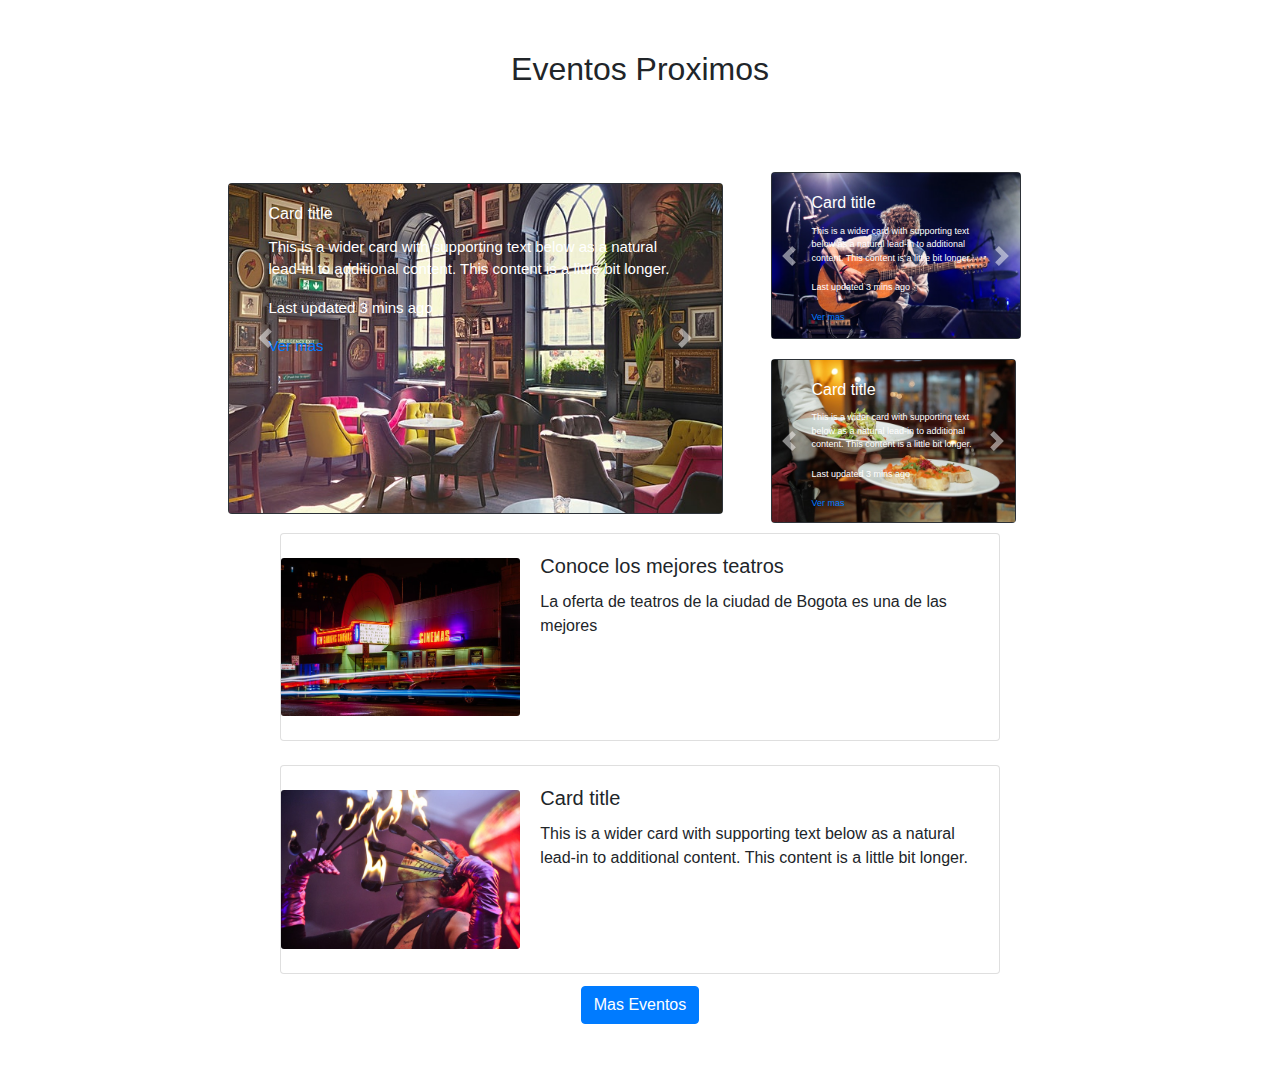
<file: index.html>
<!DOCTYPE html>
<html lang="en">

<head>
    <meta charset="UTF-8">
    <meta name="viewport" content="width=device-width, initial-scale=1.0">

    <link rel="stylesheet" href="https://stackpath.bootstrapcdn.com/bootstrap/4.5.2/css/bootstrap.min.css"
        integrity="sha384-JcKb8q3iqJ61gNV9KGb8thSsNjpSL0n8PARn9HuZOnIxN0hoP+VmmDGMN5t9UJ0Z" crossorigin="anonymous">
    <link rel="stylesheet" href="style/style.css">
    <title>Document</title>
</head>

<body>


    <div class="EventosP justify-content-center">
        <h2>Eventos Proximos</h2>
    </div>
    <br>

    <div class="container">
        <div class="contenedor-general d-flex justify-content-center">
            <!-- Carrusel 1n -->
            <div class="carrusel1n d-flex mb-5">

                <div id="carouselExampleControls" class="carousel slide" data-ride="carousel">
                    <div class="carousel-inner">
                        <div class="carousel-item active">
                            <!-- Card 1 -->
                            <div class="card card1 bg-dark text-white">
                                <img src="assets/src/Evento1.jpg" class="d-block w-100" alt="Evento1">
                                <div class="card-img-overlay">
                                    <h6 class="card-title">Card title</h6>
                                    <p class="card-text">This is a wider card with supporting text
                                        below as a natural lead-in to
                                        additional content. This content is a little bit longer.</p>
                                    <p class="card-text">Last updated 3 mins ago</p>
                                    <a href="#">Ver mas</a> <!-- Ajustar con pagina emergente -->
                                </div>
                            </div>
                        </div>
                        <!-- Card 1 -->

                        <!-- Card 2 -->
                        <div class="carousel-item">
                            <div class="card card2 bg-dark text-white">
                                <img src="assets/src/Evento1.jpg" class="d-block w-100" alt="Evento2">
                                <div class="card-img-overlay">
                                    <h5 class="card-title">Card title</h5>
                                    <p class="card-text">This is a wider card with supporting text
                                        below as a natural lead-in to
                                        additional content. This content is a little bit longer.</p>
                                    <p class="card-text">Last updated 3 mins ago</p>
                                    <a href="#">Ver mas</a> <!-- Ajustar con pagina emergente -->
                                </div>
                            </div>
                        </div>

                        <!-- Card 2 -->

                        <!-- Card 3 -->
                        <div class="carousel-item">
                            <div class="card card3 bg-dark text-white">
                                <img src="assets/src/Evento3.jpg" class="d-block w-100" alt="Evento3">
                                <div class="card-img-overlay">
                                    <h5 class="card-title">Card title</h5>
                                    <p class="card-text">This is a wider card with supporting text
                                        below as a natural lead-in to
                                        additional content. This content is a little bit longer.</p>
                                    <p class="card-text">Last updated 3 mins ago</p>
                                    <a href="#">Ver mas</a> <!-- Ajustar con pagina emergente -->
                                </div>
                            </div>
                        </div>
                        <!-- Card 3 -->

                    </div>

                    <a class="carousel-control-prev" href="#carouselExampleControls" role="button" data-slide="prev">
                        <span class="carousel-control-prev-icon" aria-hidden="true"></span>
                        <span class="sr-only">Previous</span>
                    </a>
                    <a class="carousel-control-next" href="#carouselExampleControls" role="button" data-slide="next">
                        <span class="carousel-control-next-icon" aria-hidden="true"></span>
                        <span class="sr-only">Next</span>
                    </a>
                </div>

            </div>
            <!-- Carrusel 1n -->

            
                <!-- Carrusel 2n -->
            <div class="contenedor-secundario d-flex flex-column">

                <div class="carrusel2n ml-5">

                    <div id="carouselExampleControls1" class="carousel slide" data-ride="carousel">
                        <div class="carousel-inner">
                            <div class="carousel-item active">
                                <!-- Card 1 -->
                                <div class="card card1 bg-dark text-white">
                                    <img src="assets/src/Evento1_1.jpg" class="d-block w-100" alt="Evento1_1">
                                    <div class="card-img-overlay">
                                        <h6 class="card-title">Card title</h6>
                                        <p class="card-text">This is a wider card with supporting text
                                            below as a natural lead-in to
                                            additional content. This content is a little bit longer.</p>
                                        <p class="card-text">Last updated 3 mins ago</p>
                                        <a href="#">Ver mas</a> <!-- Ajustar con pagina emergente -->
                                    </div>
                                </div>
                            </div>
                            <!-- Card 1 -->

                            <!-- Card 2 -->
                            <div class="carousel-item">
                                <div class="card card2 bg-dark text-white">
                                    <img src="assets/src/Evento2_2.jpg" class="d-block w-100" alt="Evento2_2">
                                    <div class="card-img-overlay">
                                        <h5 class="card-title">Card title</h5>
                                        <p class="card-text">This is a wider card with supporting text
                                            below as a natural.</p>
                                        <p class="card-text">Last updated 3 mins ago</p>
                                        <a href="#">Ver mas</a> <!-- Ajustar con pagina emergente -->
                                    </div>
                                </div>
                            </div>

                            <!-- Card 2 -->

                            <!-- Card 3 -->
                            <div class="carousel-item">
                                <div class="card card3 bg-dark text-white">
                                    <img src="assets/src/Evento3_3.jpg" class="d-block w-100" alt="Evento3_3">
                                    <div class="card-img-overlay">
                                        <h5 class="card-title">Card title</h5>
                                        <p class="card-text">This is a wider card with supporting text
                                            below as a natural.</p>
                                        <p class="card-text">Last updated 3 mins ago</p>
                                        <a href="#">Ver mas</a> <!-- Ajustar con pagina emergente -->
                                    </div>
                                </div>
                            </div>
                            <!-- Card 3 -->

                        </div>

                        <a class="carousel-control-prev" href="carouselExampleControls1" role="button"
                            data-slide="prev">
                            <span class="carousel-control-prev-icon" aria-hidden="true"></span>
                            <span class="sr-only">Previous</span>
                        </a>
                        <a class="carousel-control-next" href="#carouselExampleControls1" role="button"
                            data-slide="next">
                            <span class="carousel-control-next-icon" aria-hidden="true"></span>
                            <span class="sr-only">Next</span>
                        </a>
                    </div>

                </div>
                <!-- Carrusel 2n -->



                <!-- Carrusel 3n -->
                <div class="carrusel3n d-flex flex-column justify-content-center  ml-5 ">

                    <div id="carouselExampleControls2" class="carousel slide" data-ride="carousel">
                        <div class="carousel-inner">
                            <div class="carousel-item active">
                                <!-- Card 1 -->
                                <div class="card card1 bg-dark text-white">
                                    <img src="assets/src/Evento1_11.jpg" class="d-block w-100" alt="Evento1_11">
                                    <div class="card-img-overlay">
                                        <h6 class="card-title">Card title</h6>
                                        <p class="card-text">This is a wider card with supporting text
                                            below as a natural lead-in to
                                            additional content. This content is a little bit longer.</p>
                                        <p class="card-text">Last updated 3 mins ago</p>
                                        <a href="">Ver mas</a> <!-- Ajustar con pagina emergente -->
                                    </div>
                                </div>
                            </div>
                            <!-- Card 1 -->

                            <!-- Card 2 -->
                            <div class="carousel-item">
                                <div class="card card2 bg-dark text-white">
                                    <img src="assets/src/Evento2_22.jpg" class="d-block w-100" alt="Evento2_22">
                                    <div class="card-img-overlay">
                                        <h5 class="card-title">Card title</h5>
                                        <p class="card-text">This is a wider card with supporting text
                                            below as a natural lead-in to
                                            additional content. This content is a little bit longer.</p>
                                        <p class="card-text">Last updated 3 mins ago</p>
                                        <a href="">Ver mas</a> <!-- Ajustar con pagina emergente -->
                                    </div>
                                </div>
                            </div>

                            <!-- Card 2 -->

                            <!-- Card 3 -->
                            <div class="carousel-item">
                                <div class="card card3 bg-dark text-white">
                                    <img src="assets/src/Evento3_33.jpg" class="d-block w-100" alt="Evento3_33">
                                    <div class="card-img-overlay">
                                        <h5 class="card-title">Card title</h5>
                                        <p class="card-text">This is a wider card with supporting text
                                            below as a natural lead-in to
                                            additional content. This content is a little bit longer.</p>
                                        <p class="card-text">Last updated 3 mins ago</p>
                                        <a href="">Ver mas</a> <!-- Ajustar con pagina emergente -->
                                    </div>
                                </div>
                            </div>
                            <!-- Card 3 -->

                        </div>

                        <a class="carousel-control-prev" href="#carouselExampleControls2" role="button"
                            data-slide="prev">
                            <span class="carousel-control-prev-icon" aria-hidden="true"></span>
                            <span class="sr-only">Previous</span>
                        </a>
                        <a class="carousel-control-next" href="#carouselExampleControls2" role="button"
                            data-slide="next">
                            <span class="carousel-control-next-icon" aria-hidden="true"></span>
                            <span class="sr-only">Next</span>
                        </a>
                    </div>

                </div>
                <!-- Carrusel 3n -->

            </div>


        </div>



    </div>

    <!-- SECCION2 -->


    <div class="container seccion2 d-flex flex-column col-9 justify-content-center mt-5 mb-5">


        <div class="card mb-4" style="max-width: 720px;">
            <div class="row no-gutters">
                <div class="col-md-4 mt-4 mb-4">
                    <img src="assets/src/EventoC1.jpg" class="card-img" alt="EventoC1">
                </div>
                <div class="col-md-8">
                    <div class="card-body">
                        <h5 class="card-title">Conoce los mejores teatros</h5>
                        <p class="card-text">La oferta de teatros de la ciudad de Bogota es una de las mejores</p>
                        <!-- <p class="card-text"><small class="text-muted">Last updated 3 mins ago</small></p> -->
                    </div>
                </div>
            </div>
        </div>

        <div class="card mb-4 d-flex  
      aling-items-center" style="max-width: 720px;">
            <div class="row no-gutters">
                <div class="col-md-4 mt-4 mb-4">
                    <img src="assets/src/EventoC2.jpg" class="card-img" alt="EventoC2">
                </div>
                <div class="col-md-8">
                    <div class="card-body">
                        <h5 class="card-title">Card title</h5>
                        <p class="card-text">This is a wider card with supporting text below as a natural lead-in to
                            additional content. This content is a little bit longer.</p>
                        <!-- <p class="card-text"><small class="text-muted">Last updated 3 mins ago</small></p> -->
                    </div>
                </div>

            </div>

        </div>
    </div>
    <!-- SECCION2 -->
    <!-- Boton -->
    <div class="boton d-flex justify-content-center mt-5" href="#">
        <button type="button <button type=" button" class="btn btn-primary mt-5 mb-5" data-toggle="button"
            aria-pressed="false">
            Mas Eventos
        </button>
    </div>
</body>

<script src="https://code.jquery.com/jquery-3.5.1.slim.min.js"
    integrity="sha384-DfXdz2htPH0lsSSs5nCTpuj/zy4C+OGpamoFVy38MVBnE+IbbVYUew+OrCXaRkfj"
    crossorigin="anonymous"></script>
<script src="https://cdn.jsdelivr.net/npm/popper.js@1.16.1/dist/umd/popper.min.js"
    integrity="sha384-9/reFTGAW83EW2RDu2S0VKaIzap3H66lZH81PoYlFhbGU+6BZp6G7niu735Sk7lN"
    crossorigin="anonymous"></script>
<script src="https://stackpath.bootstrapcdn.com/bootstrap/4.5.2/js/bootstrap.min.js"
    integrity="sha384-B4gt1jrGC7Jh4AgTPSdUtOBvfO8shuf57BaghqFfPlYxofvL8/KUEfYiJOMMV+rV"
    crossorigin="anonymous"></script>

</html>
</file>
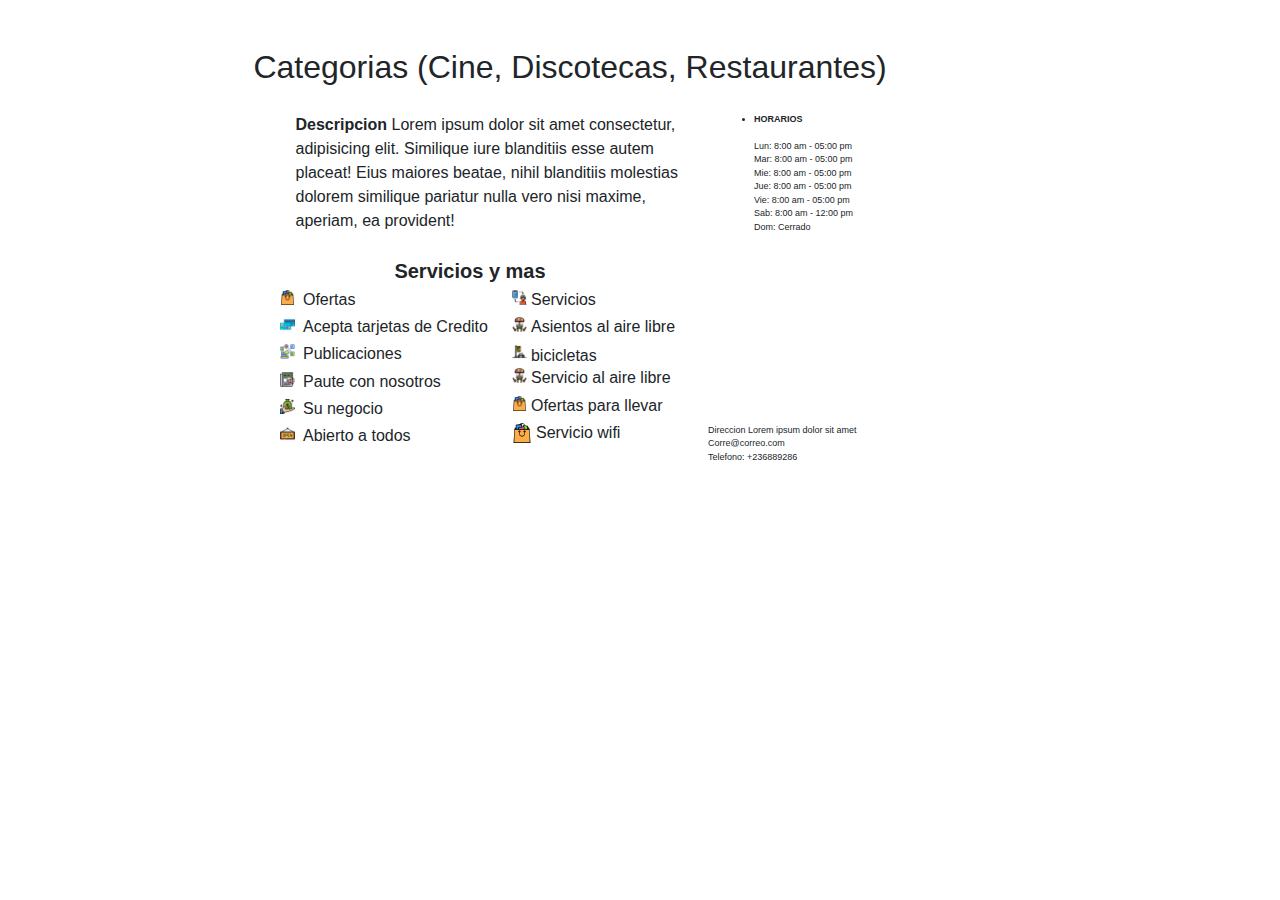
<file: modular.html>
<!DOCTYPE html>
<html lang="en">

<head>
    <meta charset="UTF-8">
    <meta name="viewport" content="width=device-width, initial-scale=1.0">
    <title>Document</title>
    <link rel="stylesheet" href="https://stackpath.bootstrapcdn.com/bootstrap/4.5.2/css/bootstrap.min.css"
        integrity="sha384-JcKb8q3iqJ61gNV9KGb8thSsNjpSL0n8PARn9HuZOnIxN0hoP+VmmDGMN5t9UJ0Z" crossorigin="anonymous">
    <link rel="stylesheet" href="style/style.css">
</head>

<body>
    <div class="container">
        <div class="contenedor-modular d-flex row justify-content-center mt-5 mb-2">
            <div class="titulo d-flex mb-5 justify-content-center">
                <h2>Categorias (Cine, Discotecas, Restaurantes)</h2><br>
            </div>
            <div class="parte1n d-flex row justify-content-between justify-content-center ml-1 ">
                <div class="descripcionnN justify-content-center d-flex">
                    <p><strong>Descripcion</strong> Lorem ipsum dolor sit amet consectetur,
                        adipisicing elit. Similique iure blanditiis esse autem
                        placeat! Eius maiores beatae, nihil blanditiis
                        molestias dolorem similique pariatur nulla vero nisi
                        maxime, aperiam, ea provident!</p>
                </div>
                <div class="horarios d-flex ml-5 justify-content-center">
                    <li style="top:10px; height:10px;">
                        <strong>HORARIOS</strong> <span></span><br><br>
                        Lun:<span> 8:00 am - 05:00 pm</span><br>
                        Mar:<span> 8:00 am - 05:00 pm</span><br>
                        Mie:<span> 8:00 am - 05:00 pm</span><br>
                        Jue:<span> 8:00 am - 05:00 pm</span><br>
                        Vie:<span> 8:00 am - 05:00 pm</span><br>
                        Sab:<span> 8:00 am - 12:00 pm</span><br>
                        Dom:<span> Cerrado</span><br>
                    </li>
                </div>
            </div>



        </div>
        <div class="titulon2 d-flex row justify-content-center">
            <p><strong>Servicios y mas</strong></p><br>
        </div>
        <div class="servicios d-flex row justify-content-center mt-4">
            <!-- d-flex flex-row ml-3  -->

            <div class="listado1 row mr-2 ml-5 mt-2">
                <!-- <div id="list-example" class="list-group">
                    <a class="list-group-item list-group-item-action" href="#list-item-1">Item 1</a>
                    <a class="list-group-item list-group-item-action" href="#list-item-2">Item 2</a>
                    <a class="list-group-item list-group-item-action" href="#list-item-3">Item 3</a>
                    <a class="list-group-item list-group-item-action" href="#list-item-4">Item 4</a>
                  </div> -->
                <div data-spy="scroll" data-target="#list-example" data-offset="0" class="scrollspy-example">
                    <div class="d-flex">
                        <img src="assets/src/icons/shop.png" height="15px" width="15px" alt="sale">
                        <h6 class="ml-2" id="list-item-1">Ofertas</h6> <br>
                    </div>
                    <div class="d-flex">
                        <img src="assets/src/icons/tarjetas.png" height="15px" width="15px" alt="tarjetas">
                        <h6 class="ml-2" id="list-item-1">Acepta tarjetas de Credito</h6>
                    </div>
                    <div class="d-flex">
                        <img src="assets/src/icons/publicacion.png" height="15px" width="15px" alt="publicacion">
                        <h6 class="ml-2" id="list-item-1">Publicaciones</h6>
                    </div>
                    <div class="d-flex">
                        <img src="assets/src/icons/pauta.png" height="15px" width="15px" alt="pauta">
                        <h6 class="ml-2" id="list-item-1">Paute con nosotros</h6>
                    </div>
                    <div class="d-flex">
                        <img src="assets/src/icons/negocio.png" height="15px" width="15px" alt="negocio">
                        <h6 class="ml-2" id="list-item-1">Su negocio</h6>
                    </div>
                    <div class="d-flex">
                        <img src="assets/src/icons/open.png" height="15px" width="15px" alt="open">
                        <h6 class="ml-2" id="list-item-1">Abierto a todos</h6>
                    </div>
                </div>
            </div>


            <div class="listado1 row ml-3 mt-2">
                <!-- <div id="list-example" class="list-group">
                    <a class="list-group-item list-group-item-action" href="#list-item-1">Item 1</a>
                    <a class="list-group-item list-group-item-action" href="#list-item-2">Item 2</a>
                    <a class="list-group-item list-group-item-action" href="#list-item-3">Item 3</a>
                    <a class="list-group-item list-group-item-action" href="#list-item-4">Item 4</a>
                  </div> -->
                <div data-spy="scroll" data-target="#list-example" data-offset="0" class="scrollspy-example">
                    <div class="d-flex">
                        <img src="assets/src/icons/servicios.png" height="15px" width="15px" alt="servicios">
                        <h6 class="ml-1" id="list-item-1">Servicios</h6>
                    </div>
                    <div class="d-flex">
                        <img src="assets/src/icons/al-aire-libre.png" height="15px" width="15px" alt="aire">
                        <h6 class="ml-1" id="list-item-1">Asientos al aire libre</h6>
                    </div>
                    <div class="d-flex">
                        <img src="assets/src/icons/bicicleta.png" height="15px" width="15px" alt="bicicleta">
                        <div class="ml-1" id="list-item-1">bicicletas</div>
                    </div>
                    <div class="d-flex">
                        <img src="assets/src/icons/al-aire-libre.png" height="15px" width="15px" alt="libre">
                        <h6 class="ml-1" id="list-item-1">Servicio al aire libre</h6>
                    </div>
                    <div class="d-flex">
                        <img src="assets/src/icons/shop.png" height="15px" width="15px" alt="sale">
                        <h6 class="ml-1" id="list-item-1">Ofertas para llevar</h6>
                    </div>
                    <div class="d-flex">
                        <img src="assets/src/icons/shop.png" height="20px" width="20px" alt="sale">
                        <h6 class="ml-1" id="list-item-1">Servicio wifi</h6>
                    </div>
                </div>
            </div>

            <div class="mapaN d-flex flex-column justify-content-center ml-5">

                <iframe  src="https://www.google.com/maps/embed?pb=!1m14!1m12!1m3!1d19470.
                75512291013!2d-74.1007545477758!3d4.648209527356571!2m3!1f0!2f0!3f0!3m2!1i
                1024!2i768!4f13.1!5e0!3m2!1ses-419!2sco!4v1599848680650!5m2!1ses-419!2sco" width="200" height="190"
                    frameborder="0" style="border:0;" allowfullscreen="" aria-hidden="false" tabindex="0"></iframe>

                    <div class="info">
                        <p>Direccion Lorem ipsum dolor sit amet <br>Corre@correo.com <br>Telefono: +236889286</p>
                    </div>

            </div>


        </div>


    </div>

</body>
<script src="https://code.jquery.com/jquery-3.5.1.slim.min.js"
    integrity="sha384-DfXdz2htPH0lsSSs5nCTpuj/zy4C+OGpamoFVy38MVBnE+IbbVYUew+OrCXaRkfj"
    crossorigin="anonymous"></script>
<script src="https://cdn.jsdelivr.net/npm/popper.js@1.16.1/dist/umd/popper.min.js"
    integrity="sha384-9/reFTGAW83EW2RDu2S0VKaIzap3H66lZH81PoYlFhbGU+6BZp6G7niu735Sk7lN"
    crossorigin="anonymous"></script>
<script src="https://stackpath.bootstrapcdn.com/bootstrap/4.5.2/js/bootstrap.min.js"
    integrity="sha384-B4gt1jrGC7Jh4AgTPSdUtOBvfO8shuf57BaghqFfPlYxofvL8/KUEfYiJOMMV+rV"
    crossorigin="anonymous"></script>

</html>
</file>
<file: style/style.css>
/* Natalia */
.contenedor-general{    
    justify-content: center;
    align-items: center; 
    height: 470px;
    width: 1000px;
}

.contenedor-secundario{
height: 370px;
width:220px;

}

.EventosP{
    text-align:center;
    margin-top:50px;
    margin-bottom: 10px;
    
}

.card-img-overlay{
    margin-left: 20px;
    margin-right: 20px;
    color: white;
    }
    
.carrusel1n{
    height: 310px;
    width: 495px;
    font-size: 15px;
    margin-top: 10px;
}

.carrusel2n{
    width: 250px;
    height: 245px;
    font-size: 9px;
}

.carrusel3n{
    height: 400px;
    width: 245px;
    font-size: 9px;
}

.contenedor-2{
    height: 300px;
    width: 50px;
    display: flex;
}

.seccion2{
    
    width: 100%;
    justify-content: center;
    align-items: center; 
    height: 250px;
    width: 1000px;    
}

.boton{
    align-items: center; 
   
}
/* PAGINA MODULAR PARTE NATALIA */
.contenedor-modular{
    height: 200px;
    width: 1000px;
    
}



.titulo{
    height: 1px;
    width: 800px;
}


.descripcionnN{
    height: 120px;
    width: 400px;
  
}

.horarios{
    font-size: 9px;
    height: 120px;
    width: 120px;
    
}
.titulon2{
    height: 2px;
    width: 800px;
    font-size: 20px;
    /* width: 1100px;
    background-color:blue;  */
}

.servicios{
    height: 200px;
    width: 1000px;
  
}

.mapaN{
    height: 190px;
    width: 200px;
}
.info{
    font-size: 9px;
}




/* PAGINA MODULAR PARTE NATALIA */
</file>
